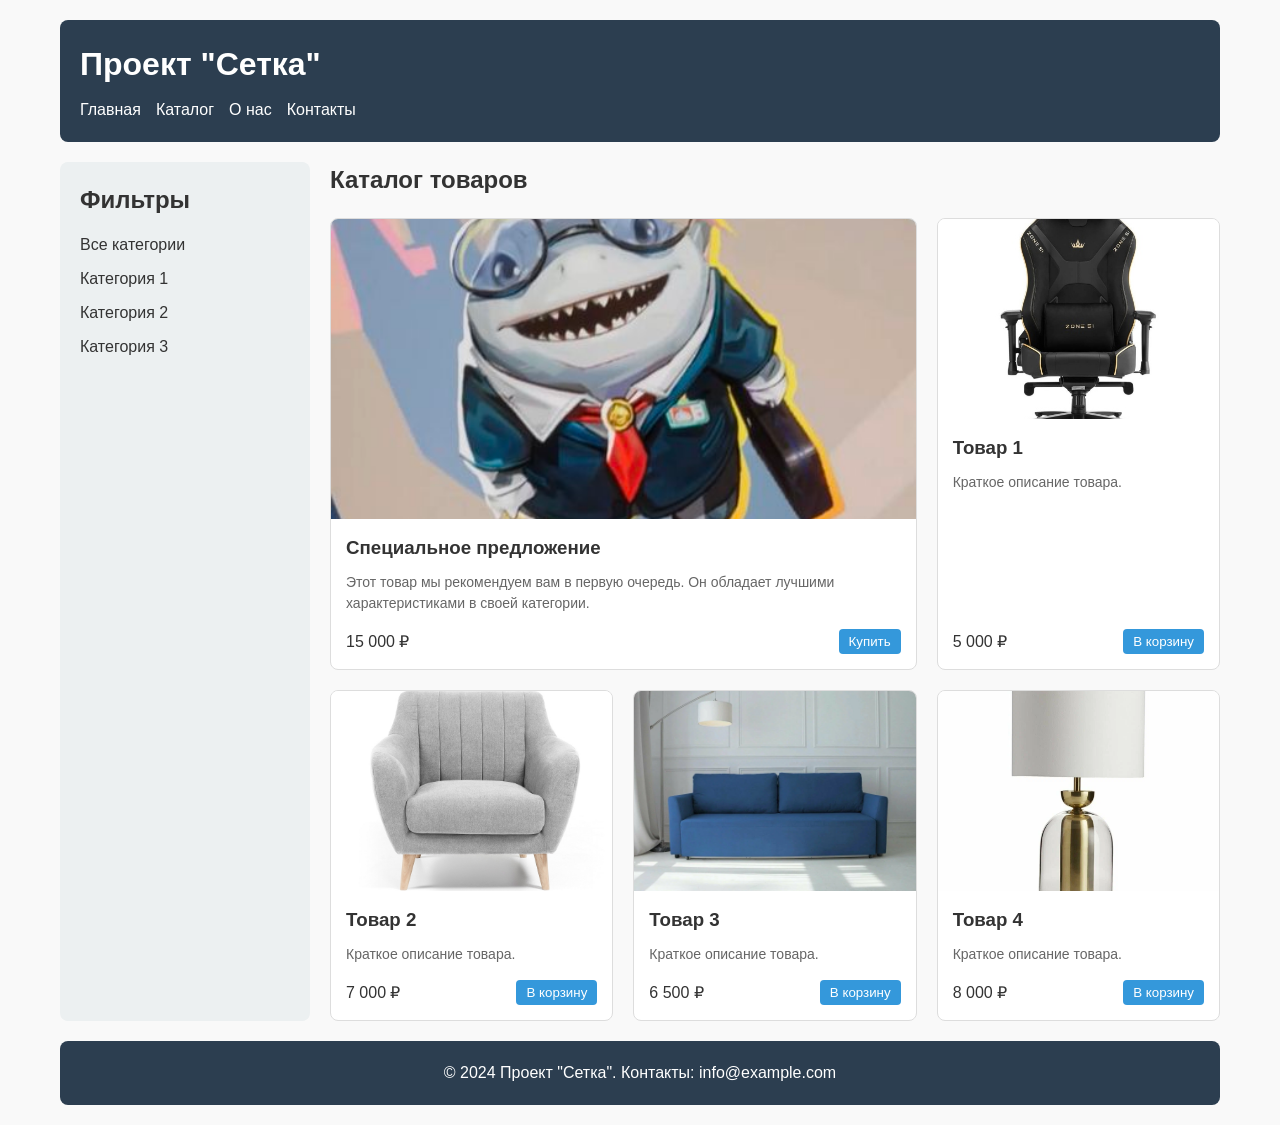
<file: index (1).html>
<!DOCTYPE html>
<html lang="ru">
<head>
    <meta charset="UTF-8">
    <meta name="viewport" content="width=device-width, initial-scale=1.0">
    <title>Страница на сетке</title>
    <link rel="stylesheet" href="style.css">
</head>
<body>

    <div class="page">
        <!-- Шапка -->
        <header class="header">
            <h1>Проект "Сетка"</h1>
            <nav>
                <ul class="nav-list">
                    <li><a href="#">Главная</a></li>
                    <li><a href="#">Каталог</a></li>
                    <li><a href="#">О нас</a></li>
                    <li><a href="#">Контакты</a></li>
                </ul>
            </nav>
        </header>

        <!-- Сайдбар с фильтрами -->
        <aside class="sidebar">
            <h2>Фильтры</h2>
            <ul class="filter-list">
                <li><a href="#">Все категории</a></li>
                <li><a href="#">Категория 1</a></li>
                <li><a href="#">Категория 2</a></li>
                <li><a href="#">Категория 3</a></li>
            </ul>
        </aside>

        <!-- Основной контент с карточками -->
        <main class="main">
            <h2>Каталог товаров</h2>
            <div class="catalog">
                
                <!-- Featured карточка (растянутая) -->
                <article class="card card-featured">
                    <!-- ВСТАВЛЕНА КАРТИНКА -->
                    <img src="img-featured.jpg" alt="Специальное предложение" class="card-img">
                    <div class="card-content">
                        <h3>Специальное предложение</h3>
                        <p>Этот товар мы рекомендуем вам в первую очередь. Он обладает лучшими характеристиками в своей категории.</p>
                        <div class="card-footer">
                            <span class="price">15 000 ₽</span>
                            <button>Купить</button>
                        </div>
                    </div>
                </article>

                <!-- Обычные карточки (вставлены картинки img1 - img4) -->
                <article class="card">
                    <img src="img1.jpg" alt="Товар 1" class="card-img">
                    <div class="card-content">
                        <h3>Товар 1</h3>
                        <p>Краткое описание товара.</p>
                        <div class="card-footer">
                            <span class="price">5 000 ₽</span>
                            <button>В корзину</button>
                        </div>
                    </div>
                </article>

                <article class="card">
                    <img src="img2.jpg" alt="Товар 2" class="card-img">
                    <div class="card-content">
                        <h3>Товар 2</h3>
                        <p>Краткое описание товара.</p>
                        <div class="card-footer">
                            <span class="price">7 000 ₽</span>
                            <button>В корзину</button>
                        </div>
                    </div>
                </article>
                
                <article class="card">
                    <img src="img3.jpg" alt="Товар 3" class="card-img">
                    <div class="card-content">
                        <h3>Товар 3</h3>
                        <p>Краткое описание товара.</p>
                        <div class="card-footer">
                            <span class="price">6 500 ₽</span>
                            <button>В корзину</button>
                        </div>
                    </div>
                </article>

                <article class="card">
                    <img src="img4.jpg" alt="Товар 4" class="card-img">
                    <div class="card-content">
                        <h3>Товар 4</h3>
                        <p>Краткое описание товара.</p>
                        <div class="card-footer">
                            <span class="price">8 000 ₽</span>
                            <button>В корзину</button>
                        </div>
                    </div>
                </article>
                
            </div>
        </main>

        <!-- Подвал -->
        <footer class="footer">
            <p>&copy; 2024 Проект "Сетка". Контакты: info@example.com</p>
        </footer>
    </div>

</body>
</html>
</file>
<file: style.css>
/* Базовые настройки */
* {
    box-sizing: border-box;
    margin: 0;
    padding: 0;
}

body {
    font-family: sans-serif;
    line-height: 1.5;
    color: #333;
    background-color: #f9f9f9;
}

/* --- ЧЕК-ЛИСТ 1: Каркас на grid-template-areas --- */

.page {
    display: grid;
    grid-template-columns: 250px 1fr;
    grid-template-areas:
        "header  header"
        "sidebar main"
        "footer  footer";
    gap: 20px;
    max-width: 1200px;
    margin: 0 auto;
    padding: 20px;
    min-height: 100vh;
}

/* Привязка блоков */
.header { 
    grid-area: header; 
    background: #2c3e50; 
    color: white; 
    padding: 20px; 
    border-radius: 8px; 
    display: grid; /* Для выполнения требования выравнивания */
    place-items: center start; /* Выравниваем контент шапки */
}
.sidebar { grid-area: sidebar; background: #ecf0f1; padding: 20px; border-radius: 8px; }
.main { grid-area: main; }
.footer { grid-area: footer; background: #2c3e50; color: white; padding: 20px; text-align: center; border-radius: 8px; }

/* Навигация */
.nav-list {
    display: flex;
    gap: 15px;
    list-style: none;
    margin-top: 10px;
}
.nav-list a { color: white; text-decoration: none; }

.filter-list { list-style: none; margin-top: 15px; }
.filter-list li { margin-bottom: 10px; }
.filter-list a { color: #333; text-decoration: none; }
.filter-list a:hover { text-decoration: underline; }

/* --- ЧЕК-ЛИСТ 2: Сетка карточек --- */

.catalog {
    display: grid;
    grid-template-columns: repeat(auto-fit, minmax(220px, 1fr));
    gap: 20px;
    margin-top: 20px;
}

/* Featured элемент */
.card-featured {
    grid-column: span 2; 
}

/* Стилизация карточек */
.card {
    display: flex;
    flex-direction: column;
    background: white;
    border: 1px solid #ddd;
    border-radius: 8px;
    overflow: hidden;
}

/* --- ИСПРАВЛЕННЫЙ КЛАСС ДЛЯ КАРТИНОК --- */
.card-img {
    width: 100%;
    height: 200px; /* Фиксированная высота для всех картинок */
    object-fit: cover; /* Картинка заполняет блок, не искажая пропорции */
    display: block;
}

/* Увеличенная высота картинки для Featured-карточки */
.card-featured .card-img {
    height: 300px;
}

.card-content {
    padding: 15px;
    display: flex;
    flex-direction: column;
    flex-grow: 1;
}

.card-content h3 { margin-bottom: 10px; }
.card-content p { margin-bottom: 15px; flex-grow: 1; font-size: 14px; color: #666; }

.card-footer {
    display: flex;
    justify-content: space-between;
    align-items: center;
    margin-top: auto;
}

.card-footer button {
    padding: 5px 10px;
    background: #3498db;
    color: white;
    border: none;
    border-radius: 4px;
    cursor: pointer;
}

/* --- МОБИЛЬНАЯ ВЕРСИЯ --- */

@media (max-width: 768px) {
    .page {
        grid-template-columns: 1fr;
        /* Дополнительный балл: сайдбар поднят над каталогом */
        grid-template-areas:
            "header"
            "sidebar"
            "main"
            "footer";
    }

    /* Отключаем растягивание featured-карточки на узком экране */
    .card-featured {
        grid-column: auto;
    }
}
</file>
